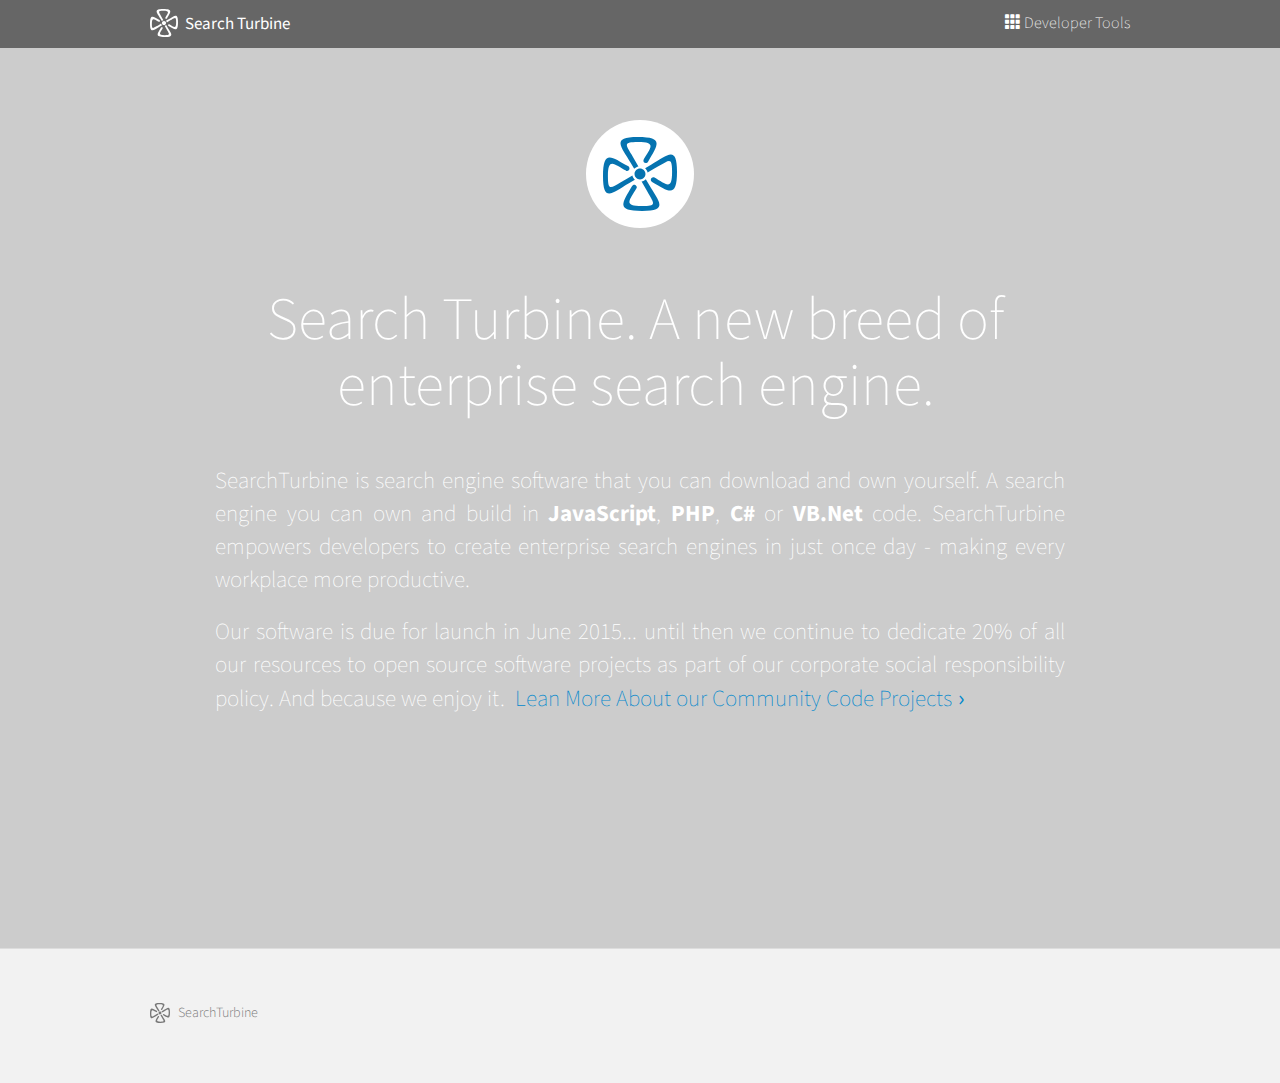
<file: index.html>
<!DOCTYPE html>
<html lang="en">
 <head>
  <meta charset="utf-8">
  <meta http-equiv="X-UA-Compatible" content="IE=edge">
  <meta name="viewport" content="width=device-width, initial-scale=0.5">
  <title> Enterprise Search for PHP, .Net &amp; JS  by SearchTurbine </title>
	<link rel="icon" type="image/png" href="theme/logo/favicon.png">
  <!-- Bootstrap -->
  <link href="bootstrap/css/bootstrap.min.css" rel="stylesheet">
  <a href="https://plus.google.com/117935034770208321053" rel="publisher"></a>
	<link href="theme/apple.css" rel="stylesheet"> 
 	<link rel="stylesheet" href="prism/prism.css">
   <script src="prism/prism.js"></script>
   <link href='http://fonts.googleapis.com/css?family=Source+Sans+Pro:200,300,400,600' rel='stylesheet' type='text/css'>
  <!-- HTML5 shim and Respond.js for IE8 support of HTML5 elements and media queries -->
  <!-- WARNING: Respond.js doesn't work if you view the page via file:// -->
  <!--[if lt IE 9]>
   <script src="https://oss.maxcdn.com/html5shiv/3.7.2/html5shiv.min.js"></script>
   <script src="https://oss.maxcdn.com/respond/1.4.2/respond.min.js"></script>
  <![endif]-->


 </head>
 <body>
	<a href="https://plus.google.com/117935034770208321053" rel="publisher"></a>




	<!--[top nav]-->
  <nav id='globalnav'>
		<div id='globalnav_holder'>
		<span class='brand'><a href='./'> <img src="theme/logo/searchturbine_logo.svg"  id='spin'/>Search Turbine</a></span>
	 
		<span><a href='#' onclick='showdevnav()' class=''><i id='devtoolsicon' class='glyphicon glyphicon-th'></i> Developer Tools</a></span>
		</div>
	</nav>	

 <nav  id='devnav'>
	 <div class='container'>

	 	 <h1 style='margin-bottom:20px'> You can build an enterprise search engine, today.</h1>
	 <h2  > SearchTurbine not only give you a search engine, but native support to design and control is in your favorite programming language.  While we prepare of launch in July 2015... please browse our community projects.</h2>
		  

		  <div class="row">
					
					<div class="col-lg-2">
					<div class='devitem'>
					<figure><a href='php/phpwee.html' ><img alt="" src="theme/icons/dev/php.svg"></a></figure>

					<p><strong>PHPWee</strong> A free native HTML. CSS and JS minifier for PHP.  Works on Linux, Mac and Windows.  </p>
					</div>
					</div>
					 
				 
 

			<div class="col-lg-2"><div class='devitem'>
			<figure><a href='js/js-hashset.html' ><img alt="" src="theme/icons/dev/js.svg"></a></figure>
					

					<p><strong>JS HashSet</strong> A rapily searchable inplementation of hashsets for js and node development.  </p>
					</div></div>
				 

			 
		</div>
	 </nav>

	 
	 
 
	
	
	<!--[home image hero]-->
	<div class="metacontainer image-hero">
		<div class="container">
			<div class='image-hero-text'>
				<img class='image-hero-icon' src="theme/logo/searchturbine_icon.svg" >

				<h1>Search Turbine. A new breed of enterprise search engine.</h1>

				<p class='center-justified'>SearchTurbine is search engine software that you can download and own yourself. A search engine you can own and build in <strong>JavaScript</strong>, <strong>PHP</strong>, <strong>C#</strong> or <strong>VB.Net</strong> code.  SearchTurbine empowers developers to create enterprise search engines in just once day - making every workplace more productive. </p><br><p class='center-justified'> Our software is due for launch in June 2015... until then we continue to dedicate 20% of all our resources to open source software projects as part of our corporate social responsibility policy.  And because we enjoy it. &nbsp;<a class='cta' href='community'>Lean More About our Community Code Projects</a></p>
			</div>
		</div>
	</div>

	  
	 
	
 


 
		
   	 <!--[footer]-->
 	 <footer>
	<div class='container'>
		<div class='crumbs'>
			<ul class='list-inline'>
				<li>
					<a class='brand' href='./'><img src="theme/logo/dev/LOGOblack.svg">SearchTurbine</a>
				</li>

				
			</ul>
		</div>

		
		<div>
	</footer>





 
  <!-- jQuery (necessary for Bootstrap's JavaScript plugins) -->
   	<script type='text/javascript' src='theme/scripts/devnav.js'></script>
  <script src="https://ajax.googleapis.com/ajax/libs/jquery/1.11.2/jquery.min.js"></script>
  <!-- Include all compiled plugins (below), or include individual files as needed -->
  <script src="bootstrap/js/bootstrap.min.js"></script>
 </body>
</html>
</file>
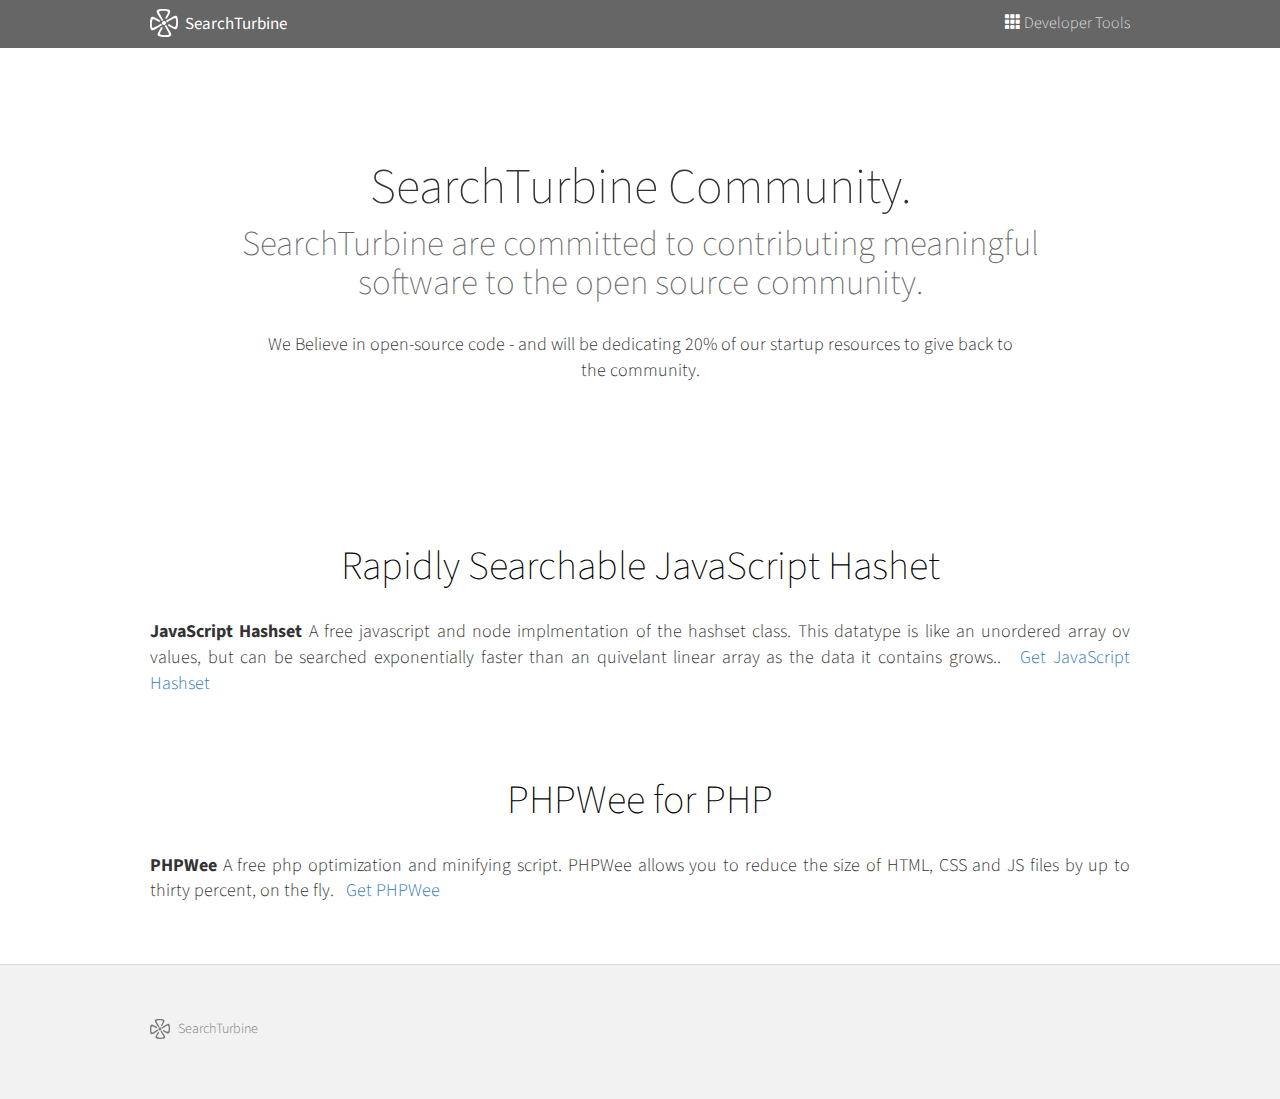
<file: community.html>
<!DOCTYPE html>
<html lang="en">
 <head>
  <meta charset="utf-8">
  <meta http-equiv="X-UA-Compatible" content="IE=edge">
  <meta name="viewport" content="width=device-width, initial-scale=1">
  <title>SearchTurbine : Open Source PHP, JavaScript and .Net projects</title>
	<link rel="icon" type="image/png" href="theme/logo/favicon.png">
  <!-- Bootstrap -->
  <link href="bootstrap/css/bootstrap.min.css" rel="stylesheet">
	<link href="theme/apple.css" rel="stylesheet"> 
 	<link rel="stylesheet" href="prism/prism.css">
   <script src="prism/prism.js"></script>
   <link href='http://fonts.googleapis.com/css?family=Source+Sans+Pro:200,300,400,600' rel='stylesheet' type='text/css'>
  <!-- HTML5 shim and Respond.js for IE8 support of HTML5 elements and media queries -->
  <!-- WARNING: Respond.js doesn't work if you view the page via file:// -->
  <!--[if lt IE 9]>
   <script src="https://oss.maxcdn.com/html5shiv/3.7.2/html5shiv.min.js"></script>
   <script src="https://oss.maxcdn.com/respond/1.4.2/respond.min.js"></script>
  <![endif]-->


 </head>
 <body>
	 




	<!--[top nav]-->
  <nav id='globalnav'>
		<div id='globalnav_holder'>
		<span class='brand'><a href='./'> <img src="theme/logo/searchturbine_logo.svg"  id='spin'/>SearchTurbine</a></span>
	 
		<span><a href='#' onclick='showdevnav()' class=''><i id='devtoolsicon' class='glyphicon glyphicon-th'></i> Developer Tools</a></span>
		</div>
	</nav>	

	 <nav  id='devnav'>
	 <div class='container'>

	 	 <h1 style='margin-bottom:20px'> You can build a search engine, today.</h1>
	 <h2  > SearchTurbine not only give you a search engine, but native support to design and control is in your favorite programming language.  While we prepare of launch in July 2015... please browse our community projects.</h2>
		  

		  <div class="row">
					
					<div class="col-lg-2">
					<div class='devitem'>
					<figure><a href='php/phpwee.html' ><img alt="" src="theme/icons/dev/php.svg"></a></figure>

					<p><strong>PHPWee</strong> A free native HTML. CSS and JS minifier for PHP.  Works on Linux, Mac and Windows.  </p>
					</div>
					</div>
					 
				 
 

			<div class="col-lg-2"><div class='devitem'>
			<figure><a href='js/js-hashset.html' ><img alt="" src="theme/icons/dev/js.svg"></a></figure>
					

					<p><strong>JS HashSet</strong> A rapily searchable inplementation of hashsets for js and node development.  </p>
					</div></div>
				 

			 
		</div>
	 </nav>

	 

	 
	 
 
	
	
		<!--[animation:after]-->
		<div class="metacontainer scroller-hero">
			<div class="container">

				<div class='scroller-hero-headings'>
					<h1>SearchTurbine Community.</h1>
					<h2>SearchTurbine are committed to contributing meaningful software to the open source community. </h2> 
				</div>
 

				<div class='scroller-hero-text'>
				 
					<p>We Believe in open-source code - and will be dedicating 20% of our startup resources to give back to the community.</p>

				</div>

			</div>
		</div>
		
		
		
		<!--[at a glance]-->
		<div class='container ataglance'>
			<h2>Rapidly Searchable JavaScript Hashet</h2>

		 

						<p class='center-justified'><strong>JavaScript Hashset</strong> A free javascript and node implmentation of the hashset class. This datatype is like an unordered array ov values, but can be searched exponentially faster than an quivelant linear array as the data it contains grows.. &nbsp; <a href='js/js-hashset.html' > Get JavaScript Hashset </a></p>
					</div>
			 

		
					 
				

				<div class="col-lg-23"></div>
				 
			</div>
		</div>


		<div class='container ataglance'>
			<h2>PHPWee for PHP </h2>

		 

						<p class='center-justified'><strong>PHPWee</strong> A free php optimization and minifying script. PHPWee allows you to reduce the size of HTML, CSS and JS files by up to thirty percent, on the fly. &nbsp; <a href='php/phpwee.html' > Get PHPWee </a></p>
					</div>
			 

		
					 
				

				<div class="col-lg-23"></div>
				 
			</div>
		</div>
		
<br>
<br>
<br>

			<style>
	.big-search button{
	border:0px;
		background-color: #08C;
			border-bottom-left-radius: 30px;
	  border-bottom-right-radius: 30px;
	  border-top-left-radius: 30px;
	  border-top-right-radius: 30px;

	  width:62px;
	    height:62px;
	display:inline-block;
	margin:5px;
	margin-right:-38px;
	padding:0;

	color:white;
	font-size:20px;
	opacity: 0.85;
 
	   vertical-align: top;

	  outline: none;
	}


 


	.big-search button:focus{
		background-color: #0b76b5;

	  
	
	}


	.big-search{
		 transition: all 0.8s linear;
		background-color:#fff;
		border: 1px solid #ccc;
		height:75px;
		border-bottom-left-radius: 40px;
	  border-bottom-right-radius: 40px;
	  border-top-left-radius: 40px;
	  border-top-right-radius: 40px;
	  text-align:center;
	  width:830px;
	  margin:0;
	    padding:0;
	  margin:auto;
	  vertical-align: top;
 
	   box-shadow: 0 0 10px rgba(255, 255, 255,0);
	}




	.big-search:hover{
		  outline: none;
	      border-color: #666;
	      box-shadow: 0 0 10px rgba(0, 136, 204,1);
	}


	.big-search input{
	border:none;
	background-color: #fff;
	width:700px;
	height:65px;
	padding:none;
	margin:none;
	font-size: 60px;

		font-family: "Source Sans Pro";
	font-weight: 300;
		color: #666;
		font-size: 32px;
		   vertical-align: top;
		  margin-top:3px;

		  outline: none;


	}




	.big-search input:focus{
 

	 
		font-weight: 300;
 
 


	}

	
		.scroller-hero div.scroller-hero-search{
 			
 			
	 		margin-top:50px;
 		 
			}



		.scroller-hero div.container{
 			
 			
	 			text-align: center
			}


			.scroller-hero div.scroller-hero-headings {

				margin-top:100px;
			}

			.scroller-hero div.scroller-hero-headings h1{
	 		font-size:50px;
	 		font-weight:200px;
	 		color:#333;
			}

			.scroller-hero div.scroller-hero-headings h2{
	 		font-size:35px;
	 		font-weight:200px;
	 		color:#666;
	 		width:800px; 
	 		margin:auto;
			}

	 
		 

			.scroller-hero div.scroller-hero-text p{

				font-size:18px;
	 		font-weight:300px;
	 		width:750px;
	 		color:#333;
 		 
 		
	 		margin:auto;
	 		 	margin-top: 30px;
	 		margin-bottom: 80px;
			}

		

		</style>
	
 


 
		
   	 <!--[footer]-->
 	 <footer>
	<div class='container'>
		<div class='crumbs'>
			<ul class='list-inline'>
				<li>
					<a class='brand' href='./'><img src="theme/logo/dev/LOGOblack.svg">SearchTurbine</a>
				</li>

				
			</ul>
		</div>

		
		<div>
	</footer>





 
  <!-- jQuery (necessary for Bootstrap's JavaScript plugins) -->
   	<script type='text/javascript' src='theme/scripts/devnav.js'></script>
  <script src="https://ajax.googleapis.com/ajax/libs/jquery/1.11.2/jquery.min.js"></script>
  <!-- Include all compiled plugins (below), or include individual files as needed -->
  <script src="bootstrap/js/bootstrap.min.js"></script>
 </body>
</html>
</file>
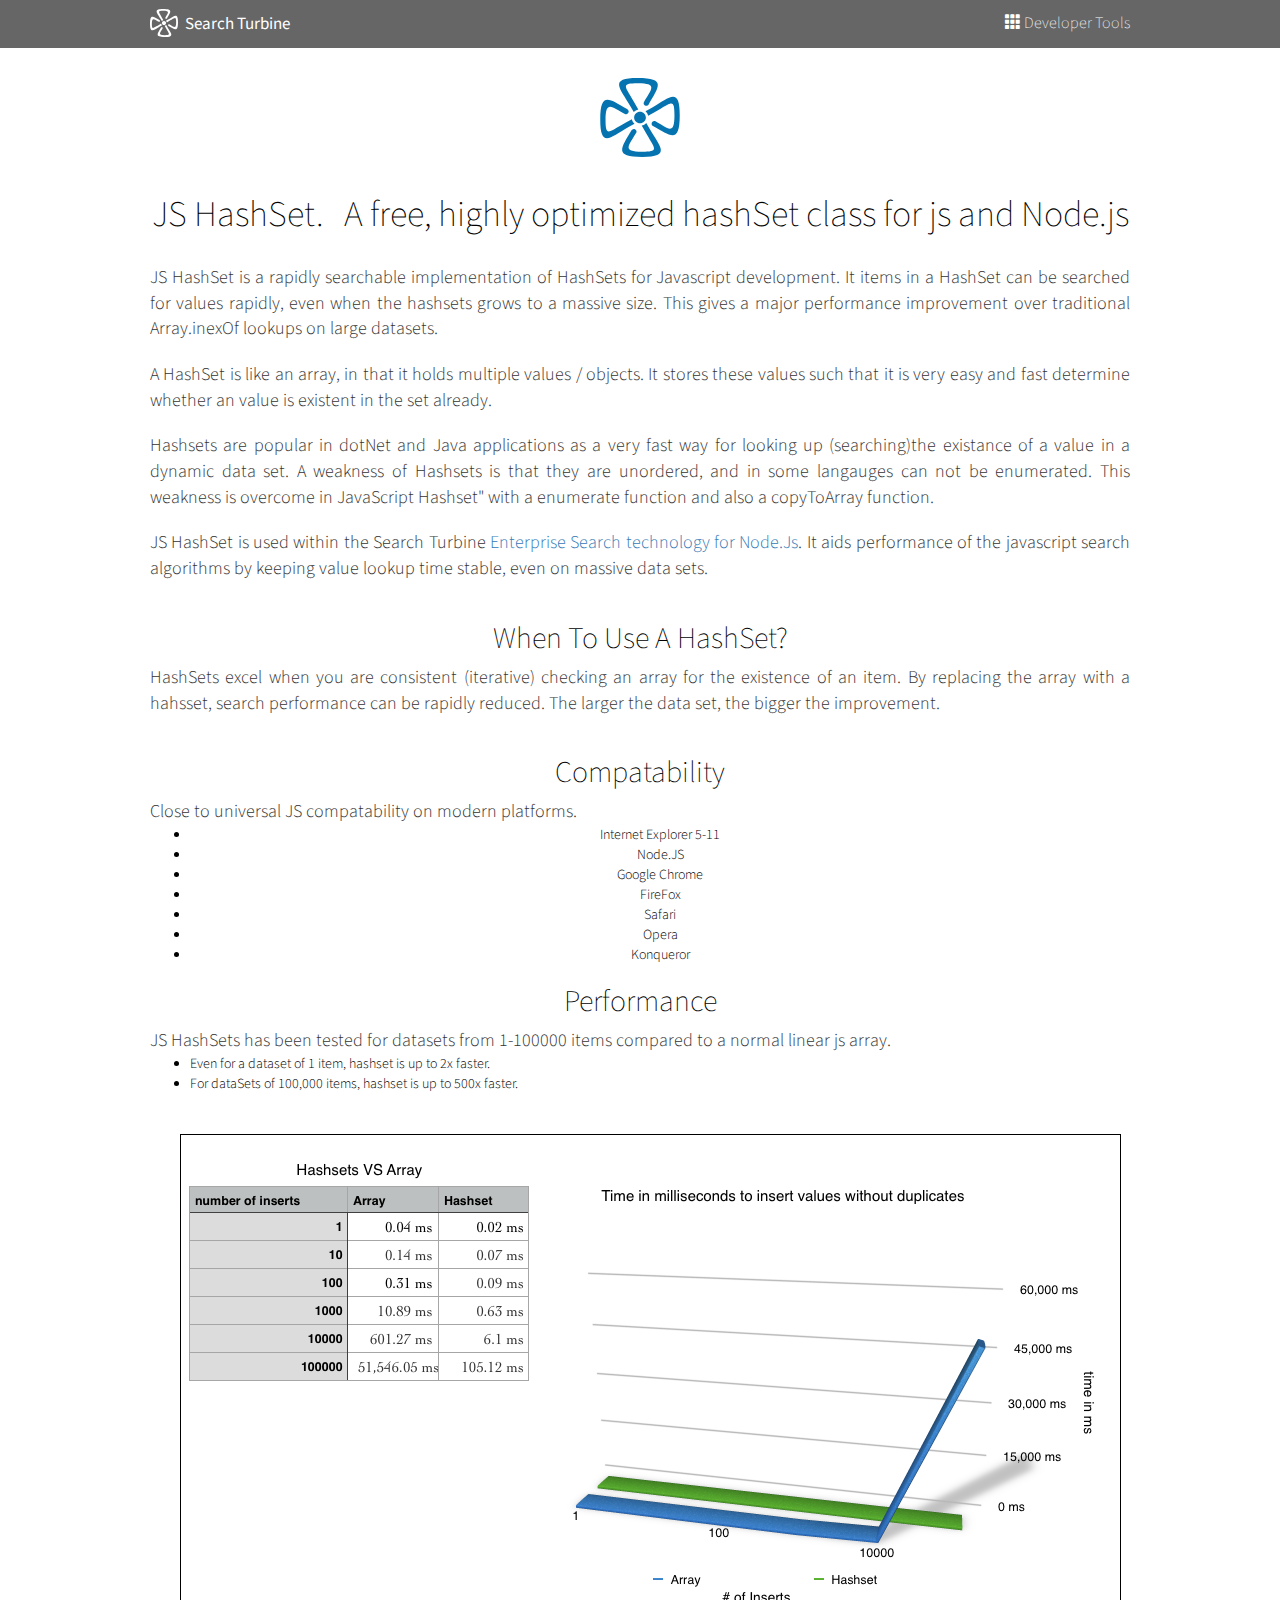
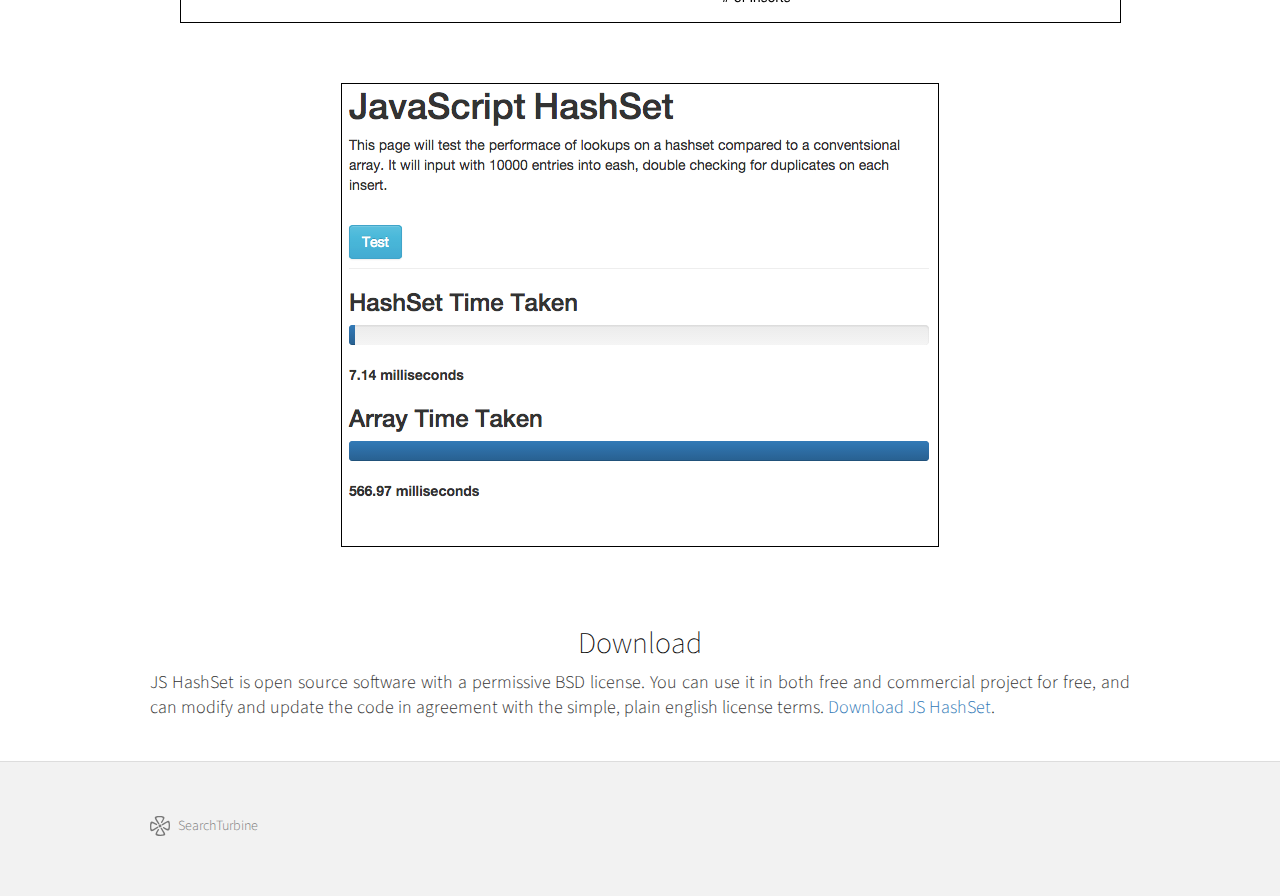
<file: js/js-hashset.html>
<!DOCTYPE html>
<html lang="en">
 <head>
  <meta charset="utf-8">
  <meta http-equiv="X-UA-Compatible" content="IE=edge">
  <meta name="viewport" content="width=device-width, initial-scale=1">
  <title>JavaScript Searchable Hashset - An Open-Source Hashset for JS and Node.js : SearchTurbine</title>
	<link rel="icon" type="image/png" href="../theme/logo/favicon.png">
  <!-- Bootstrap -->
  <link href="../bootstrap/css/bootstrap.min.css" rel="stylesheet">
	<link href="../theme/apple.css" rel="stylesheet"> 
 	<link rel="stylesheet" href="../prism/prism.css">
   <script src="../prism/prism.js"></script>
   <link href='http://fonts.googleapis.com/css?family=Source+Sans+Pro:200,300,400,600' rel='stylesheet' type='text/css'>
  <!-- HTML5 shim and Respond.js for IE8 support of HTML5 elements and media queries -->
  <!-- WARNING: Respond.js doesn't work if you view the page via file:// -->
  <!--[if lt IE 9]>
   <script src="https://oss.maxcdn.com/html5shiv/3.7.2/html5shiv.min.js"></script>
   <script src="https://oss.maxcdn.com/respond/1.4.2/respond.min.js"></script>
  <![endif]-->


 </head>
 <body>
	 

 
 



 

	<!--[top nav]-->
  <nav id='globalnav'>
		<div id='globalnav_holder'>
		<span class='brand'><a href='./'> <img src="../theme/logo/searchturbine_logo.svg"  id='spin'/>Search Turbine</a></span>
	 
		<span><a href='#' onclick='showdevnav()' class=''><i id='devtoolsicon' class='glyphicon glyphicon-th'></i> Developer Tools</a></span>
		</div>
	</nav>	
<nav  id='devnav'>
	 <div class='container'>

	 	 <h1 style='margin-bottom:20px'> You can build a search engine, today.</h1>
	 <h2  > SearchTurbine not only give you a search engine, but native support to design and control is in your favorite programming language.  While we prepare of launch in July 2015... please browse our community projects.</h2>
		  

		  <div class="row">
					
					<div class="col-lg-2">
					<div class='devitem'>
					<figure><a href='../php/phpwee.html' ><img alt="" src="../theme/icons/dev/php.svg"></a></figure>

					<p><strong>PHPWee</strong> A free native HTML. CSS and JS minifier for PHP.  Works on Linux, Mac and Windows.  </p>
					</div>
					</div>
					 
				 
 

			<div class="col-lg-2"><div class='devitem'>
			<figure><a href='../js/js-hashset.html' ><img alt="" src="../theme/icons/dev/js.svg"></a></figure>
					

					<p><strong>JS HashSet</strong> A rapily searchable inplementation of hashsets for js and node development.  </p>
					</div></div>
				 

			 
		</div>
	 </nav>
	 

	 
	 
 
	
	
	<!--[home image hero]-->
	<div class="metacontainer  ">
		<div class="container">
			<div  >
			 <div style='text-align:center'>
				<img class='image-hero-icon' src="../theme/logo/searchturbine_icon.svg"  >
				<h1>JS HashSet.  &nbsp;  A free, highly optimized hashSet class for js and Node.js</h1>
			</div>
				
 <br>
				<p class='center-justified'>JS HashSet is a rapidly searchable implementation of HashSets for Javascript development.  It items in a HashSet can be searched for values rapidly, even when the hashsets grows to a massive size.  This gives a major performance improvement over traditional Array.inexOf lookups on large datasets.  </p> <br>

				<p class='center-justified'>A HashSet is like an array, in that it holds multiple values / objects. It stores these values such that it is very easy and fast determine whether an value is existent in the set already. </p> <br>

					<p class='center-justified'>


Hashsets are  popular in dotNet and Java applications as a very fast way for looking up (searching)the existance of a value in a dynamic data set.

A  weakness of Hashsets is that they are unordered, and in some langauges can not be enumerated.  This weakness is overcome in JavaScript Hashset" with a enumerate function and also a copyToArray function.
</p>
<br>
				
				<p class='center-justified'>JS HashSet is used within the Search Turbine <a href='../'>Enterprise Search technology for Node.Js</a>.  It aids performance of the javascript search algorithms by keeping value lookup time stable, even on massive data sets.</p> <br>



 <div style='text-align:center'>
			 
				<h2> When To Use A HashSet?</h2>
			</div>

					<p class='center-justified'>
				   HashSets excel when you are consistent (iterative) checking an array for the existence of an item.   By replacing the array with a hahsset, search performance can be rapidly reduced.  The larger the data set, the bigger the improvement.

				  </p><br>
		
				

			 <div style='text-align:center'>
			 
				<h2> Compatability</h2>
				<p class='center-justified'>Close to universal JS compatability on modern platforms.</p>
				

				<ul>
				<li> Internet Explorer 5-11</li>
				<li> Node.JS</li>
				<li> Google Chrome</li>
				<li> FireFox</li>
				<li> Safari</li>
				<li>Opera</li>		
				<li>Konqueror</li>				
				</ul>
				
			</div>
					 
				
			 <div style='text-align:center'>
			 
				<h2> Performance</h2>
			</div>
				
				<p class='center-justified'>
			 JS HashSets has been tested for datasets from 1-100000 items compared to a normal linear js array.
		 </p>
			 
			 <ul>
				 <li>Even for a dataset of 1 item, hashset is up to 2x faster.</li>
				 <li>For dataSets of 100,000 items, hashset is up to 500x faster.</li>	 

					
			</ul>		 
			 
		 
		 
		 <div style='text-align:center'>
		 





			<img src='../assets/js-hashset/js-search-performance-hashset.png
' style='border:1px solid black;margin:30px' alt='js hashset search performance graph' />
<br>
			<img src='../assets/js-hashset/js-search-times-hashset-array.png'  style='border:1px solid black;margin:30px' alt='js hash-set search demo screenshot'  />
	
		</div>
			 
			 					 
			 
			  </p><br>
			  
			  
  			 <div style='text-align:center'>
			 
  				<h2> Download</h2>
				
	   				<p class='center-justified'>
	   			 JS HashSet is open source software with a permissive BSD license. You can use it in both free and commercial project for free, and can modify and update the code in agreement with the simple, plain english license terms. <a href='../downloads/community/js-hashset.zip'> Download JS HashSet</a>.
	   		 </p>
			 
	   	 
  			</div>
			  
				
			</div>
		</div>
	</div>

	  
	 
	 <br>
 <br>


 
		
   	 <!--[footer]-->
 	 <footer>
	<div class='container'>
		<div class='crumbs'>
			<ul class='list-inline'>
				<li>
					<a class='brand' href='./'><img src="../theme/logo/dev/LOGOblack.svg">SearchTurbine</a>
				</li>

				
			</ul>
		</div>

		
		<div>
	</footer>





 
  <!-- jQuery (necessary for Bootstrap's JavaScript plugins) -->
   	<script type='text/javascript' src='../theme/scripts/devnav.js'></script>
  <script src="https://ajax.googleapis.com/ajax/libs/jquery/1.11.2/jquery.min.js"></script>
  <!-- Include all compiled plugins (below), or include individual files as needed -->
  <script src="../bootstrap/js/bootstrap.min.js"></script>
 </body>
</html>
</file>
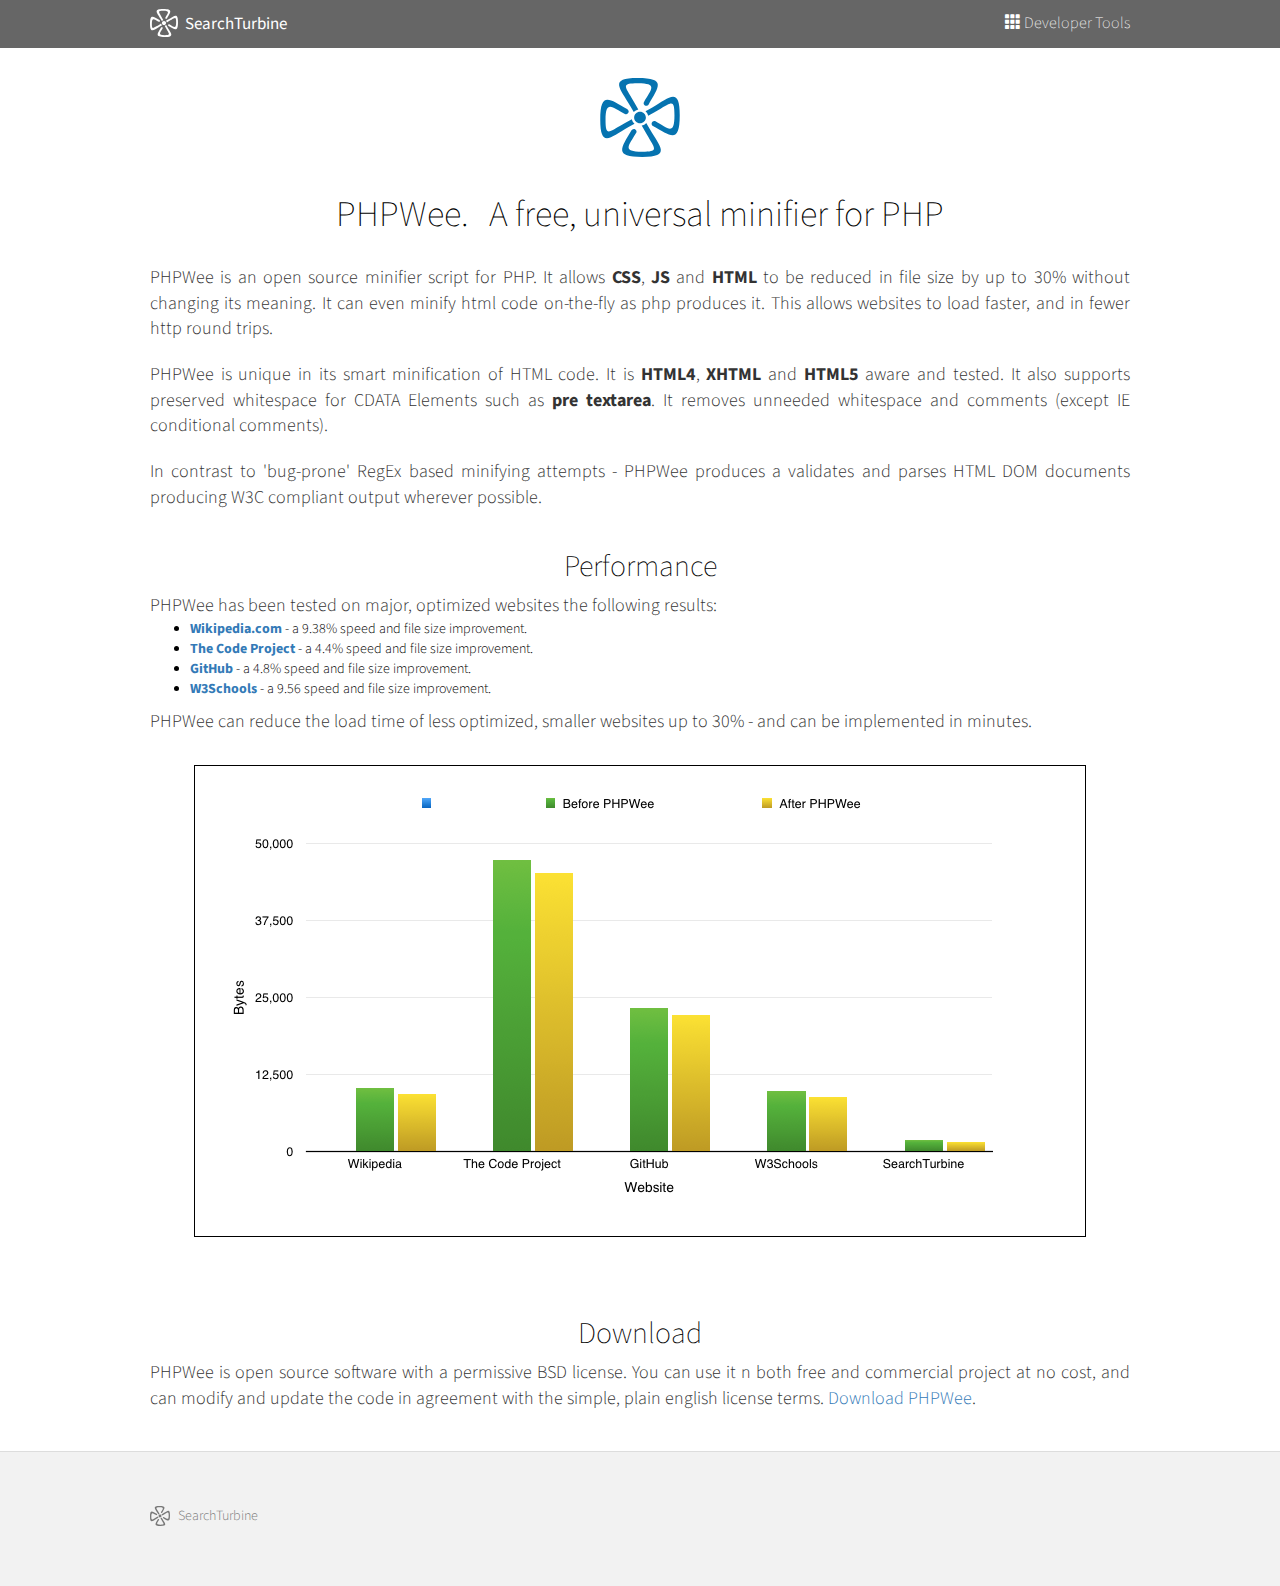
<file: php/phpwee.html>
<!DOCTYPE html>
<html lang="en">
 <head>
  <meta charset="utf-8">
  <meta http-equiv="X-UA-Compatible" content="IE=edge">
  <meta name="viewport" content="width=device-width, initial-scale=1">
  <title>PHPWee -  The Open-Source HTML, CSS and JS Minifier for PHP : SearchTurbine</title>
	<link rel="icon" type="image/png" href="../theme/logo/favicon.png">
  <!-- Bootstrap -->
  <link href="../bootstrap/css/bootstrap.min.css" rel="stylesheet">
	<link href="../theme/apple.css" rel="stylesheet"> 
 	<link rel="stylesheet" href="../prism/prism.css">
   <script src="../prism/prism.js"></script>
   <link href='http://fonts.googleapis.com/css?family=Source+Sans+Pro:200,300,400,600' rel='stylesheet' type='text/css'>
  <!-- HTML5 shim and Respond.js for IE8 support of HTML5 elements and media queries -->
  <!-- WARNING: Respond.js doesn't work if you view the page via file:// -->
  <!--[if lt IE 9]>
   <script src="https://oss.maxcdn.com/html5shiv/3.7.2/html5shiv.min.js"></script>
   <script src="https://oss.maxcdn.com/respond/1.4.2/respond.min.js"></script>
  <![endif]-->


 </head>
 <body>
	 




	<!--[top nav]-->
  <nav id='globalnav'>
		<div id='globalnav_holder'>
		<span class='brand'><a href='../'><img src="../theme/logo/searchturbine_logo.svg"  id='spin'/>SearchTurbine</a></span>
	 
		<span><a href='#' onclick='showdevnav()' class=''><i id='devtoolsicon' class='glyphicon glyphicon-th'></i> Developer Tools</a></span>
		</div>
	</nav>	

	 <nav  id='devnav'>
	 <div class='container'>

	 	 <h1 style='margin-bottom:20px'> You can build a search engine, today.</h1>
	 <h2  > SearchTurbine not only give you a search engine, but native support to design and control is in your favorite programming language.  While we prepare of launch in May 2015... please browse our community projects.</h2>
		  <div class="row">
					<div class="col-lg-2"><div class='devitem'>
					<figure><a href='../php/phpwee' ><img alt="" src="../theme/icons/dev/php.svg"></a></figure>

					<p><strong>PHPWee</strong> A free native HTML. CSS and JS minifier for PHP.  Works on Linux, Mac and Windows.  </p></div></div>
					 
				 

			</div>

			 
		</div>
	 </nav>

	 
	 
 
	
	
	<!--[home image hero]-->
	<div class="metacontainer  ">
		<div class="container">
			<div  >
			 <div style='text-align:center'>
				<img class='image-hero-icon' src="../theme/logo/searchturbine_icon.svg"  >
				<h1>PHPWee.  &nbsp;  A free, universal minifier for PHP</h1>
			</div>
				
 <br>
				<p class='center-justified'>PHPWee is an open source minifier script for PHP.  It allows <strong>CSS</strong>, <strong>JS</strong> and <strong>HTML</strong> to be reduced in file size by up to 30% without changing its meaning.  It can even minify html code on-the-fly as php produces it.   This allows websites to load faster, and in fewer http round trips.</p> <br>
					<p class='center-justified'>
				    PHPWee is unique  in its smart minification of HTML code.  It is <strong>HTML4</strong>, <strong>XHTML</strong> and <strong>HTML5</strong> aware and tested.  It also supports preserved whitespace for CDATA Elements such as <strong>pre</strong> <strong>textarea</strong>. It removes unneeded whitespace and comments (except IE conditional comments).
				  </p><br>
				  
					<p class='center-justified'>
				    In contrast to 'bug-prone' RegEx based minifying attempts - PHPWee produces a validates and parses HTML DOM documents producing W3C compliant output wherever possible.
				  </p><br>
					 
				
			 <div style='text-align:center'>
			 
				<h2> Performance</h2>
			</div>
				
				<p class='center-justified'>
			 PHPWee has been tested on major, optimized websites the following results:
		 </p>
			 
			 <ul>
				 <li><strong><a href='http://en.wikipedia.org/wiki/Minification_%28programming%29' >Wikipedia.com </a></strong> - a 9.38% speed and file size improvement.</li>
					 
			 <li><strong><a href='http://www.codeproject.com/Articles/759094/Step-by-Step-PHP-Tutorials-for-Beginners-Creating' >	  The Code Project</a></strong> - a 4.4% speed and file size improvement.</li>
				 
				  <li><strong><a href='https://github.com/php/php-src' >GitHub </a></strong> - a 4.8% speed and file size improvement.</li>
					  
					  
					  
  <li><strong><a href='http://www.w3schools.com/php/' >W3Schools </a></strong> - a 9.56 speed and file size improvement.</li>

					
			</ul>		 
				<p class='center-justified'>
			 PHPWee can reduce the load time of less optimized, smaller websites up to 30% - and can be implemented in minutes.
		 </p>
		 
		 
		 <div style='text-align:center'>
		 
			<img src='../assets/phpwee/phpwee-performace.png' style='border:1px solid black;margin:30px' />
	
		</div>
			 
			 					 
			 
			  </p><br>
			  
			  
  			 <div style='text-align:center'>
			 
  				<h2> Download</h2>
				
	   				<p class='center-justified'>
	   			 PHPWee is open source software with a permissive BSD license. You can use it n both free and commercial project at no cost, and can modify and update the code in agreement with the simple, plain english license terms. <a href='../downloads/community/phpwee.zip'> Download PHPWee</a>.
	   		 </p>
			 
	   	 
  			</div>
			  
				
			</div>
		</div>
	</div>

	  
	 
	 <br>
 <br>


 
		
   	 <!--[footer]-->
 	 <footer>
	<div class='container'>
		<div class='crumbs'>
			<ul class='list-inline'>
				<li>
					<a class='brand' href='./'><img src="../theme/logo/dev/LOGOblack.svg">SearchTurbine</a>
				</li>

				
			</ul>
		</div>

		
		<div>
	</footer>





 
  <!-- jQuery (necessary for Bootstrap's JavaScript plugins) -->
   	<script type='text/javascript' src='../theme/scripts/devnav.js'></script>
  <script src="https://ajax.googleapis.com/ajax/libs/jquery/1.11.2/jquery.min.js"></script>
  <!-- Include all compiled plugins (below), or include individual files as needed -->
  <script src="../bootstrap/js/bootstrap.min.js"></script>
 </body>
</html>
</file>
<file: theme/apple.css>
@import url("base.css");
@import url("nav.css");
@import url("devnav.css");
@import url("imagehero.css");
@import url("scrollerhero.css");
@import url("ataglance.css");
@import url("article.paged.css");
@import url("dev.css");
@import url("cta-left.css");
@import url("footer.css");
</file>
<file: prism/prism.css>
/* http://prismjs.com/download.html?themes=prism&languages=markup+css+clike+javascript+java+php+python+sql+http+ruby+csharp+aspnet+git&plugins=line-numbers+show-language */
/**
 * prism.js default theme for JavaScript, CSS and HTML
 * Based on dabblet (http://dabblet.com)
 * @author Lea Verou
 */

code[class*="language-"],
pre[class*="language-"] {
	color: black;
	text-shadow: 0 1px white;
	font-family: Consolas, Monaco, 'Andale Mono', monospace;
	direction: ltr;
	text-align: left;
	white-space: pre;
	word-spacing: normal;
	word-break: normal;
	line-height: 1.5;

	-moz-tab-size: 4;
	-o-tab-size: 4;
	tab-size: 4;

	-webkit-hyphens: none;
	-moz-hyphens: none;
	-ms-hyphens: none;
	hyphens: none;
}

pre[class*="language-"]::-moz-selection, pre[class*="language-"] ::-moz-selection,
code[class*="language-"]::-moz-selection, code[class*="language-"] ::-moz-selection {
	text-shadow: none;
	background: #b3d4fc;
}

pre[class*="language-"]::selection, pre[class*="language-"] ::selection,
code[class*="language-"]::selection, code[class*="language-"] ::selection {
	text-shadow: none;
	background: #b3d4fc;
}

@media print {
	code[class*="language-"],
	pre[class*="language-"] {
		text-shadow: none;
	}
}

/* Code blocks */
pre[class*="language-"] {
	padding: 1em;
	margin: .5em 0;
	overflow: auto;
}

:not(pre) > code[class*="language-"],
pre[class*="language-"] {
	background: #f5f2f0;
}

/* Inline code */
:not(pre) > code[class*="language-"] {
	padding: .1em;
	border-radius: 5em;
}

.token.comment,
.token.prolog,
.token.doctype,
.token.cdata {
	color: slategray;
}

.token.punctuation {
	color: #999;
}

.namespace {
	opacity: .7;
}

.token.property,
.token.tag,
.token.boolean,
.token.number,
.token.constant,
.token.symbol,
.token.deleted {
	color: #905;
}

.token.selector,
.token.attr-name,
.token.string,
.token.char,
.token.builtin,
.token.inserted {
	color: #690;
}

.token.operator,
.token.entity,
.token.url,
.language-css .token.string,
.style .token.string {
	color: #a67f59;
	background: hsla(0, 0%, 100%, .5);
}

.token.atrule,
.token.attr-value,
.token.keyword {
	color: #07a;
}

.token.function {
	color: #DD4A68;
}

.token.regex,
.token.important,
.token.variable {
	color: #e90;
}

.token.important,
.token.bold {
	font-weight: bold;
}
.token.italic {
	font-style: italic;
}

.token.entity {
	cursor: help;
}

pre.line-numbers {
	position: relative;
	padding-left: 3.8em;
	counter-reset: linenumber;
}

pre.line-numbers > code {
	position: relative;
}

.line-numbers .line-numbers-rows {
	position: absolute;
	pointer-events: none;
	top: 0;
	font-size: 100%;
	left: -3.8em;
	width: 3em; /* works for line-numbers below 1000 lines */
	letter-spacing: -1px;
	border-right: 1px solid #999;

	-webkit-user-select: none;
	-moz-user-select: none;
	-ms-user-select: none;
	user-select: none;

}

	.line-numbers-rows > span {
		pointer-events: none;
		display: block;
		counter-increment: linenumber;
	}

		.line-numbers-rows > span:before {
			content: counter(linenumber);
			color: #999;
			display: block;
			padding-right: 0.8em;
			text-align: right;
		}
pre[class*='language-'] {
	position: relative;
}
pre[class*='language-'] > code[data-language] {
	overflow: scroll;
	max-height: 28em;
	display: block;
}
pre[class*='language-'] > code[data-language]::before {
	content: attr(data-language);
	color: black;
	background-color: #CFCFCF;
	display: inline-block;
	position: absolute;
	top: 0;
	right: 0;
	font-size: 0.9em;
	border-radius: 0 0 0 5px;
	padding: 0 0.5em;
	text-shadow: none;
}
</file>
